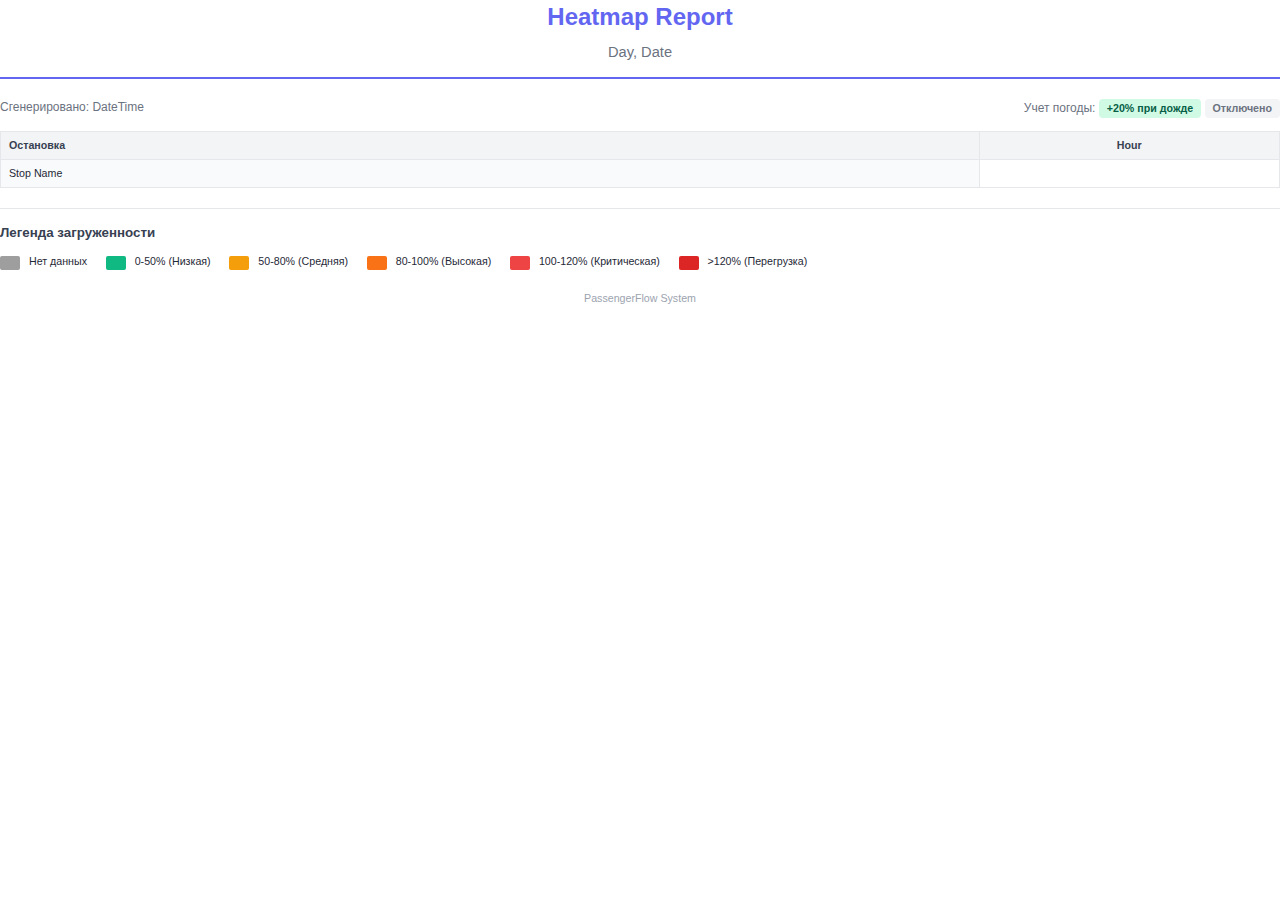
<file: src/main/resources/templates/reports/heatmap-report.html>
<!DOCTYPE html>
<html xmlns:th="http://www.thymeleaf.org">
<head>
    <meta charset="UTF-8"/>
    <title th:text="'Heatmap Report - ' + ${report.routeName}">Heatmap Report</title>
    <style>
        @page {
            size: A4 landscape;
            margin: 15mm;
        }

        * {
            box-sizing: border-box;
            margin: 0;
            padding: 0;
        }

        body {
            font-family: Arial, sans-serif;
            font-size: 10pt;
            color: #1f2937;
            line-height: 1.4;
        }

        .header {
            text-align: center;
            margin-bottom: 20px;
            padding-bottom: 15px;
            border-bottom: 2px solid #6366f1;
        }

        .header h1 {
            font-size: 18pt;
            color: #6366f1;
            margin-bottom: 8px;
        }

        .header .subtitle {
            font-size: 11pt;
            color: #6b7280;
        }

        .meta-info {
            margin-bottom: 15px;
            font-size: 9pt;
            color: #6b7280;
        }

        .meta-left {
            display: inline;
        }

        .meta-right {
            display: inline;
            float: right;
        }

        .weather-badge {
            display: inline-block;
            padding: 2px 8px;
            border-radius: 4px;
            font-size: 8pt;
            font-weight: bold;
        }

        .weather-enabled {
            background-color: #d1fae5;
            color: #065f46;
        }

        .weather-disabled {
            background-color: #f3f4f6;
            color: #6b7280;
        }

        .heatmap-table {
            width: 100%;
            border-collapse: collapse;
            margin-bottom: 20px;
        }

        .heatmap-table th,
        .heatmap-table td {
            border: 1px solid #e5e7eb;
            padding: 6px 4px;
            text-align: center;
            font-size: 8pt;
        }

        .heatmap-table th {
            background-color: #f3f4f6;
            font-weight: 600;
            color: #374151;
        }

        .heatmap-table th.stop-header {
            text-align: left;
            padding-left: 8px;
            min-width: 120px;
        }

        .heatmap-table td.stop-name {
            text-align: left;
            padding-left: 8px;
            font-weight: 500;
            background-color: #f9fafb;
        }

        .heatmap-cell {
            color: #ffffff;
            font-weight: 600;
        }

        .legend {
            margin-top: 20px;
            padding-top: 15px;
            border-top: 1px solid #e5e7eb;
        }

        .legend h3 {
            font-size: 10pt;
            color: #374151;
            margin-bottom: 10px;
        }

        .legend-items {
            display: block;
        }

        .legend-item {
            display: inline-block;
            margin-right: 15px;
            font-size: 8pt;
        }

        .legend-color {
            display: inline-block;
            width: 20px;
            height: 14px;
            border-radius: 2px;
            vertical-align: middle;
            margin-right: 6px;
        }

        .footer {
            margin-top: 20px;
            text-align: center;
            font-size: 8pt;
            color: #9ca3af;
        }
    </style>
</head>
<body>
<div class="header">
    <h1 th:text="'Отчет по маршруту ' + ${report.routeName}">Heatmap Report</h1>
    <div class="subtitle" th:text="${report.dayOfWeekName} + ', ' + ${#temporals.format(report.reportDate, 'dd.MM.yyyy')}">
        Day, Date
    </div>
</div>

<div class="meta-info">
    <span class="meta-left">
        Сгенерировано: <span th:text="${#temporals.format(report.generatedAt, 'dd.MM.yyyy HH:mm')}">DateTime</span>
    </span>
    <span class="meta-right">
        Учет погоды:
        <span th:if="${report.weatherEnabled}" class="weather-badge weather-enabled">+20% при дожде</span>
        <span th:unless="${report.weatherEnabled}" class="weather-badge weather-disabled">Отключено</span>
    </span>
</div>

<table class="heatmap-table">
    <thead>
    <tr>
        <th class="stop-header">Остановка</th>
        <th th:each="hour : ${report.hours}" th:text="${hour} + ':00'">Hour</th>
    </tr>
    </thead>
    <tbody>
    <tr th:each="stopName : ${report.stopNames}">
        <td class="stop-name" th:text="${stopName}">Stop Name</td>
        <td th:each="hour : ${report.hours}"
            class="heatmap-cell"
            th:style="'background-color: ' + ${colorHelper.getColor(report.heatmapData.get(stopName).get(hour))}"
            th:text="${colorHelper.getLabel(report.heatmapData.get(stopName).get(hour))}">
            Value
        </td>
    </tr>
    </tbody>
</table>

<div class="legend">
    <h3>Легенда загруженности</h3>
    <div class="legend-items">
        <div class="legend-item">
            <div class="legend-color" style="background-color: #9E9E9E;"></div>
            <span>Нет данных</span>
        </div>
        <div class="legend-item">
            <div class="legend-color" style="background-color: #10b981;"></div>
            <span>0-50% (Низкая)</span>
        </div>
        <div class="legend-item">
            <div class="legend-color" style="background-color: #f59e0b;"></div>
            <span>50-80% (Средняя)</span>
        </div>
        <div class="legend-item">
            <div class="legend-color" style="background-color: #f97316;"></div>
            <span>80-100% (Высокая)</span>
        </div>
        <div class="legend-item">
            <div class="legend-color" style="background-color: #ef4444;"></div>
            <span>100-120% (Критическая)</span>
        </div>
        <div class="legend-item">
            <div class="legend-color" style="background-color: #dc2626;"></div>
            <span>&gt;120% (Перегрузка)</span>
        </div>
    </div>
</div>

<div class="footer">
    PassengerFlow System
</div>
</body>
</html>
</file>
